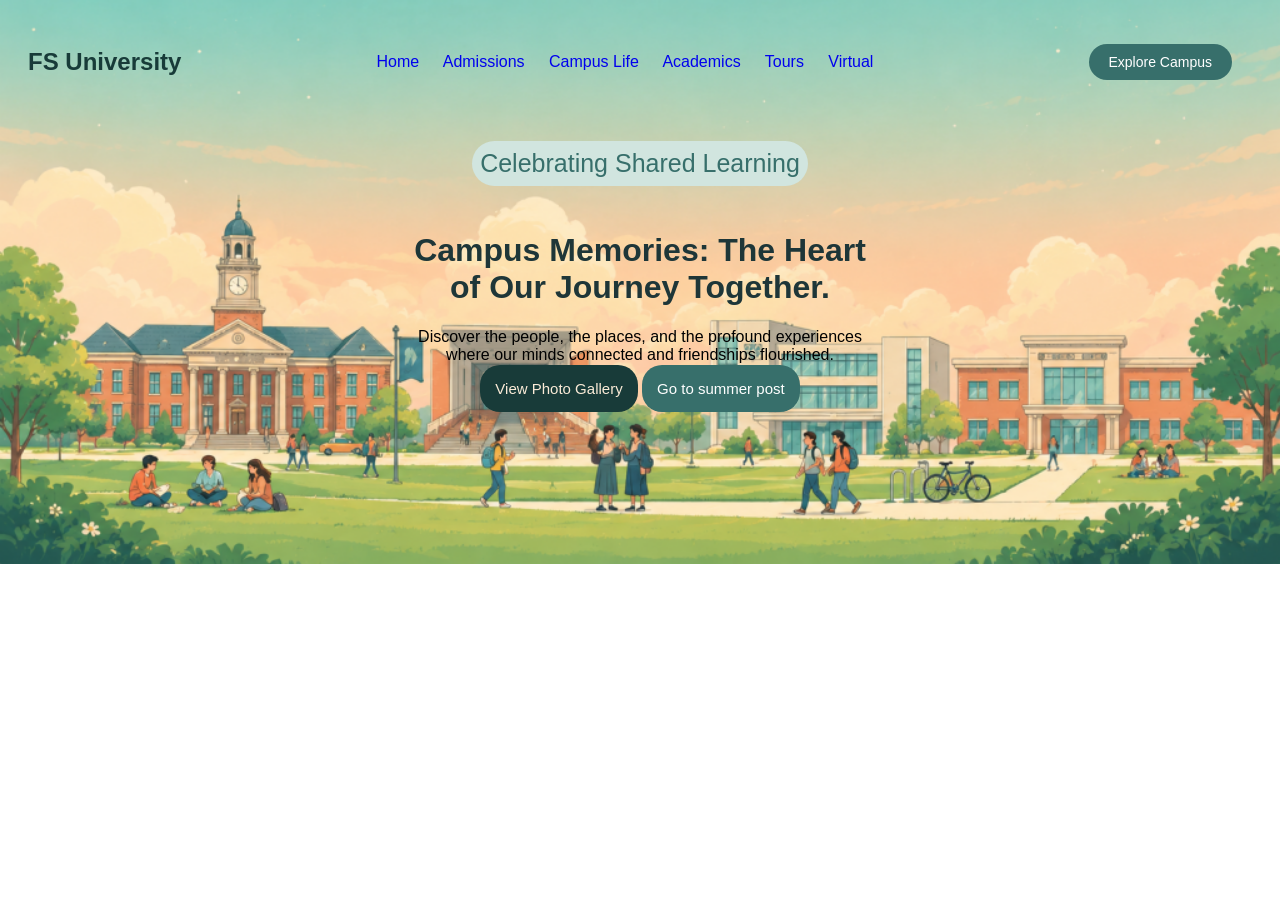
<file: index.html>
<!DOCTYPE html>
<html lang="en">
<head>
    <meta charset="UTF-8">
    <meta name="viewport" content="width=device-width, initial-scale=1.0">
    <title>Campus Memories</title>
    <link rel="stylesheet" href="style.css">
</head>
<body>

    <nav class="navbar">
        <h2 class="logo"> FS University</h2>

        <div class="campus-page">
             
            <a href="index.html">Home</a>
            <a href="admissions.html">Admissions</a>
            <a href="campus.html">Campus Life</a>
            <a href="academics.html">Academics</a>
            <a href="tours.html">Tours</a>
            <a href="virtual.html">Virtual</a>
        </div>
        <a href="campus-life.html" class="explore-btn">Explore Campus</a>
            
    </nav>

    <main>
        

            <div>
               <p class="tagline">Celebrating Shared Learning</p>
                </div>
                <h1>
                    Campus Memories: The Heart<br>
                    of Our Journey Together.
                </h1>
                

                <p>
                    Discover the people, the places, and the profound
                    experiences<br> where our minds connected and friendships flourished.
                </p>
                
                   <a href="gallery" class="btn primary-btn">View Photo Gallery</a>
        <a href="Picnic.html" class="btn secondary-btn">Go to summer post</a>
</div>

<section class="memories" id="gallery">
          
        </section>
    </main>
</body>
</html>
</file>
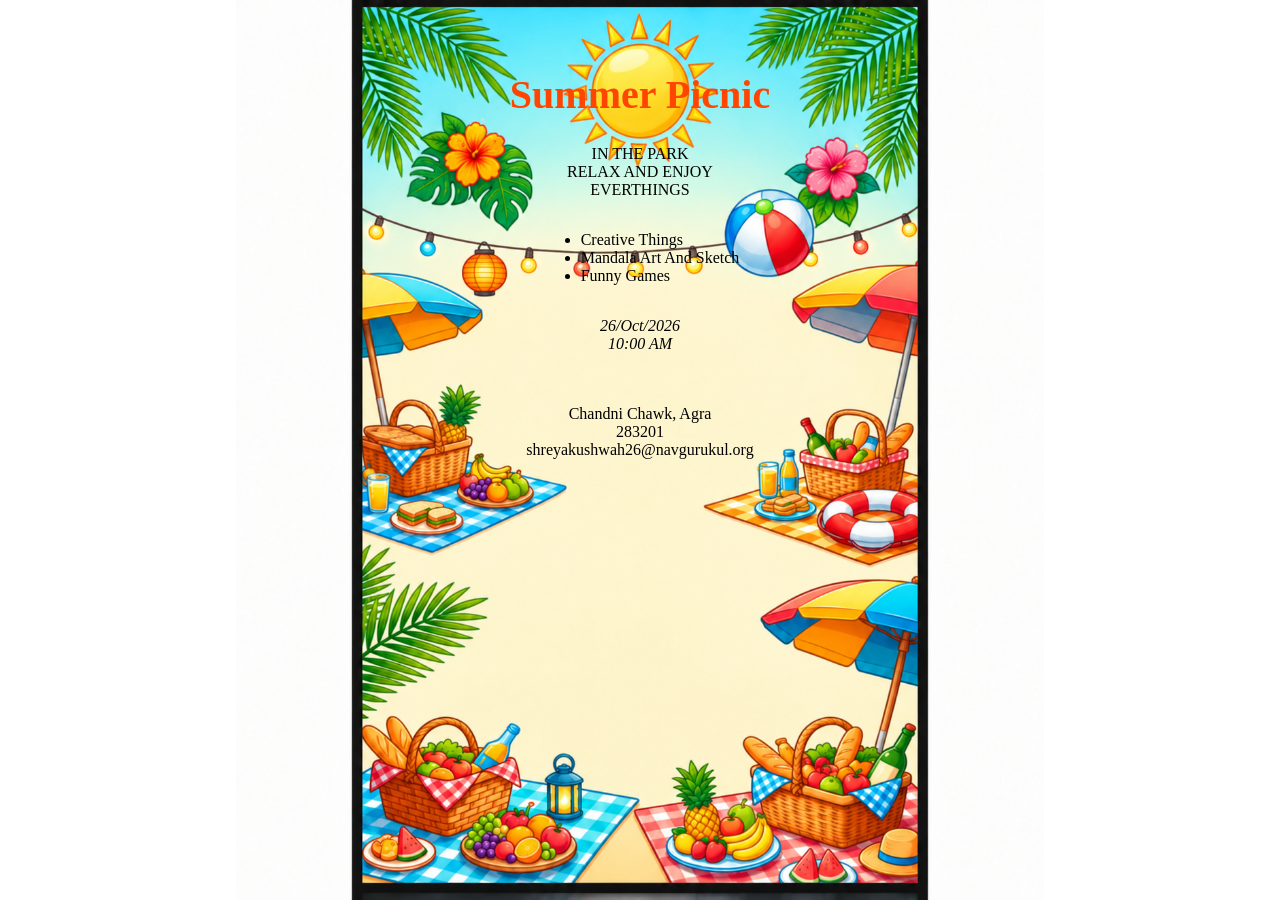
<file: picnic.html>
<!DOCTYPE html>
<html lang="en">
<head>
    <meta charset="UTF-8">
    <meta name="viewport" content="width=device-width, initial-scale=1.0">
    <title>Picnic</title>
    <link rel="stylesheet" href="design.css">
</head>
<body>

<br><br>
        <h1>Summer Picnic</h1>

    
<p>IN THE PARK<br>
RELAX AND ENJOY<br>
EVERTHINGS</p>

<ul>

    <li>Creative Things</li>
    <li>Mandala Art And Sketch</li>
    <li>Funny Games</li>
</ul>

<p><em>26/Oct/2026<br>10:00 AM</em></p>
<br><br>
<footer>Chandni Chawk, Agra<br>
283201</footer>

<mail to>shreyakushwah26@navgurukul.org</mail>

</body>
</html>
</file>
<file: style.css>
Nav{
     display: flex;
    justify-content: space-between;
    align-items: center;
    padding: 20px;
    color: #183b39;
}
nav a{
    margin-right: 20px;
}
a{
    text-decoration: none;
}

main{
    background-size: cover;
    background-position: center;
    background-repeat: no-repeat;
}
main{
text-align: center;
}
content{
    max-width: 800px;
    margin: 50px 0;

}
content h1 {
    font-size: 100px;
    margin: 20px 0;
}

content p {
    font-size: 18px;
    margin: 15px;
    padding: 25px;
}

btn {
    display: flex;
    max-height: 25px;
    justify-content: right;
    margin: 0;
    padding: 10px and 18px;
}
h1 {
    color: #1E3638;
 }
.explore-btn {
    background-color: #376F6B;
    color: white;
    border-radius: 25px;
    text-decoration: none;
    padding: 10px 20px;
    font-size: 14px;
}
.tagline {
    display: inline-block;
    background-color: #D1E5Df;
    color: #376F6B;
    border-radius: 25px;
    padding: 8px ;
    border-radius: 30px;
    text-align: center;
    text-decoration: none;
    font-size: 25px;
}


body{
    background-image: URL("background.png");
    font-family: Arial, sans-serif;
    background-size: cover;
    background-position: center;
    background-repeat: no-repeat;
    font-size: 100%px;
}

.primary-btn{
    background-color: #183b39;
    color:antiquewhite;
    border-radius: 20px;
    padding: 15px;
    text-decoration: none;
    font-size: 15px;
}

.secondary-btn{
    background-color: #376F6B;
    color: White;
    border-radius: 20px;
    padding: 15px;
    text-decoration: none;
    font-size: 15px;
}
</file>
<file: design.css>
body{
    background-image: url("other-image.png");
    background-size: contain;
    background-position: center;
    background-repeat: no-repeat;
    background-attachment: fixed;
    
   text-align: center;
   font-family: Georgia, serif;
   color:black;

}

.picnic {
    background-color: rgba(0,0,0,0.5);
    padding: 30px;
    margin: 40px auto;
    max-width: 600px;
}

h1 {
    color: orangered;
    font-size: 40px;
}
h2 {
    font-size: 30px;
}

ul {
    display: inline-block;
    text-align: left;
}

.footer {
    text-align: center;
}
</file>
